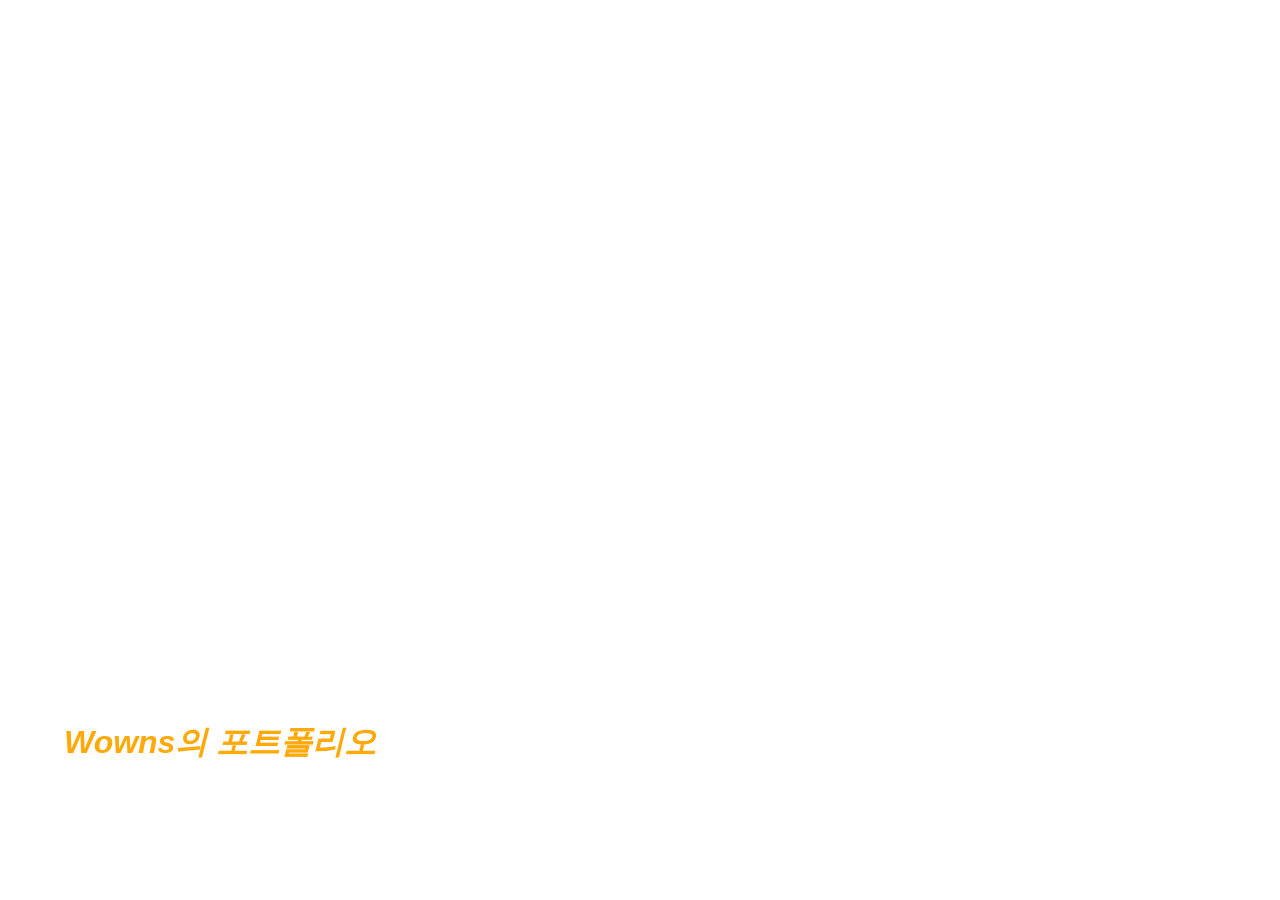
<file: index.html>
<!doctype html>
<html lang="ko">
  <head>
    <meta charset="UTF-8" />
    <meta http-equiv="X-UA-Compatible" content="IE=edge" />
    <meta name="viewport" content="width=device-width, initial-scale=1.0" />
    <meta name="description" content="게임 개발 교육 사이트" />
    <meta name="author" content="게임 개발 교육 팀" />
    <meta name="keywords" content="게임 개발, 교육, 튜토리얼" />

    <meta property="og:type" content="website" />
    <meta property="og:site_name" content="Wowns" />
    <meta property="og:title" content="intro" />
    <meta property="og:description" content="게임 기획 관련 문서" />
    <meta property="og:image" content="./name_seo.png" />
    <!-- 자신의 홈페이지 주소로 URL을 변경할 것!!! -->
    <meta property="og:url" content="https://wowns01.netlify.app/" />
    <link rel="stylesheet" href="/main.css" />
    <link rel="icon" type="image/x-icon" href="/favicon.ico" />
    <title>Intro</title>
  </head>

  <body>
    <div style="position: fixed; z-index: -1; width: 100%; height: 100%">
      <!-- <iframe
        width="100%"
        height="100%"
        src="https://www.youtube.com/embed/6XGeJwsUP9c?si=xDtyFE08Fcg2meUK&autoplay=1&mute=1&loop=1&playlist=6XGeJwsUP9c"
        title="YouTube video player"
        frameborder="0"
        allow="
          accelerometer;
          autoplay;
          clipboard-write;
          encrypted-media;
          gyroscope;
          picture-in-picture;
          web-share;
        "
        referrerpolicy="strict-origin-when-cross-origin"
        allowfullscreen
      >
      </iframe> -->
      <!-- <iframe width="100%" height="100%" 
     src="https://www.youtube.com/embed/Uxu0wlEnRQg?si=BqgI-zpD91nxb0X5&autoplay=1&mute=1&loop=1&playlist=Uxu0wlEnRQg" 
     title="YouTube video player" frameborder="0" 
     allow="accelerometer; autoplay; clipboard-write; encrypted-media; gyroscope; picture-in-picture; web-share" 
     referrerpolicy="strict-origin-when-cross-origin" allowfullscreen>
    </iframe> -->
<iframe width="100%" height="100%" 
src="https://www.youtube.com/embed/JDr5VYfuLXY?si=EQsjELhDawP8HncG&autoplay=1&mute=1&loop=1&playlist=JDr5VYfuLXY" 
title="YouTube video player" frameborder="0" 
allow="accelerometer; autoplay; clipboard-write; encrypted-media; gyroscope; picture-in-picture; web-share" 
referrerpolicy="strict-origin-when-cross-origin" allowfullscreen></iframe>

    </div>
    <div>
      <!-- <a id="portfolio-link" href="/pages/index.html">XXX의 포트폴리오</a> -->
      <a id="pl" href="/pages/index.html">Wowns의 포트폴리오</a>
    </div>
  </body>
</html>
</file>
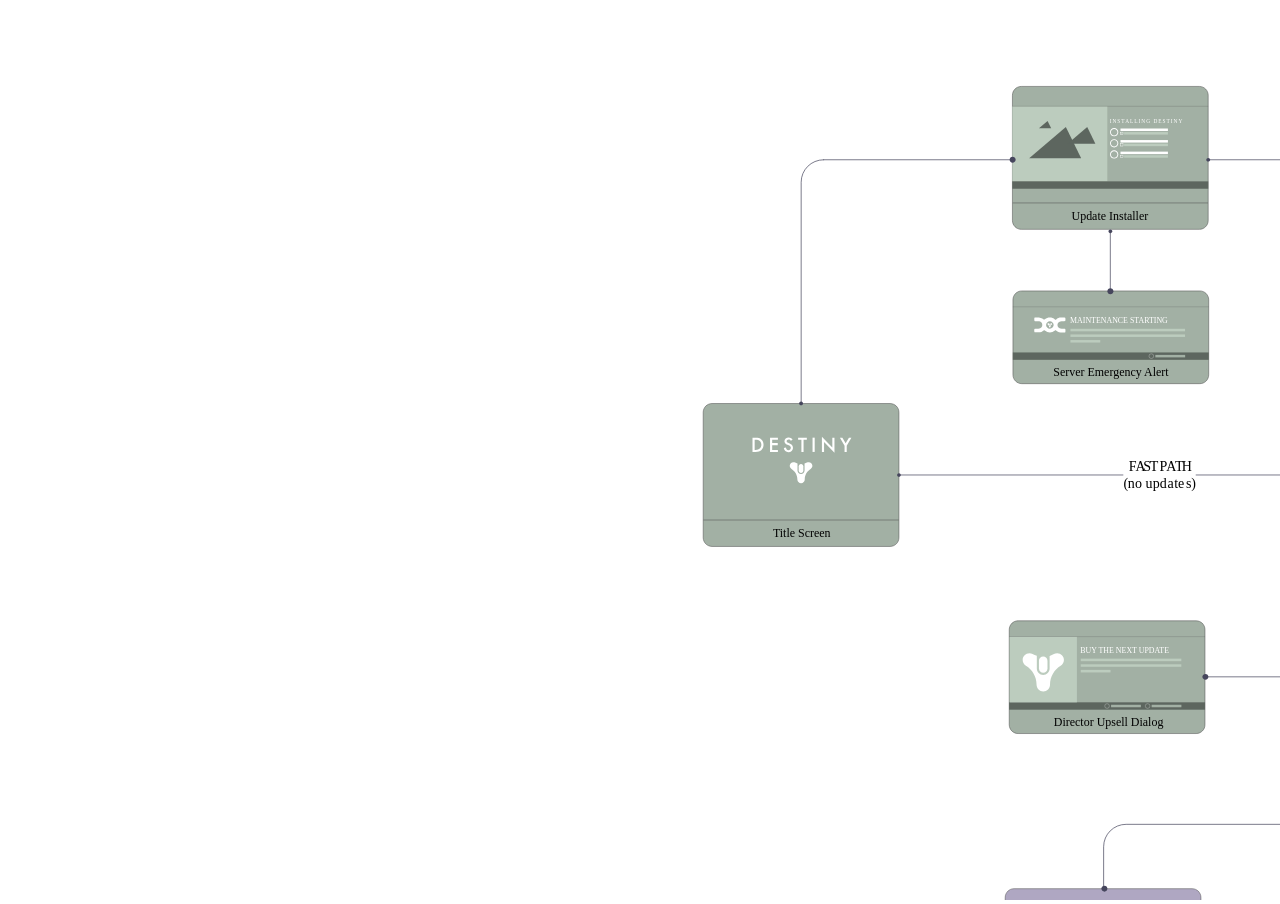
<file: pages/page11.html>
<!doctype html>
<html lang="ko">
  <head>
    <meta charset="UTF-8" />
    <meta name="viewport" content="width=device-width, initial-scale=1.0" />
    <title>문서1</title>
    <style>
      #myPDF {
        width: 100%;
        height: 100vh;
      }

      body {
        margin: 0;
        padding: 0;
        overflow: hidden;
      }
    </style>
  </head>
  <body>
    <iframe
      title="document"
      id="myPDF"
      src="/contents/Destiny_flowchart_v9.svg"
      frameborder="0"
    ></iframe>
  </body>
</html>
</file>
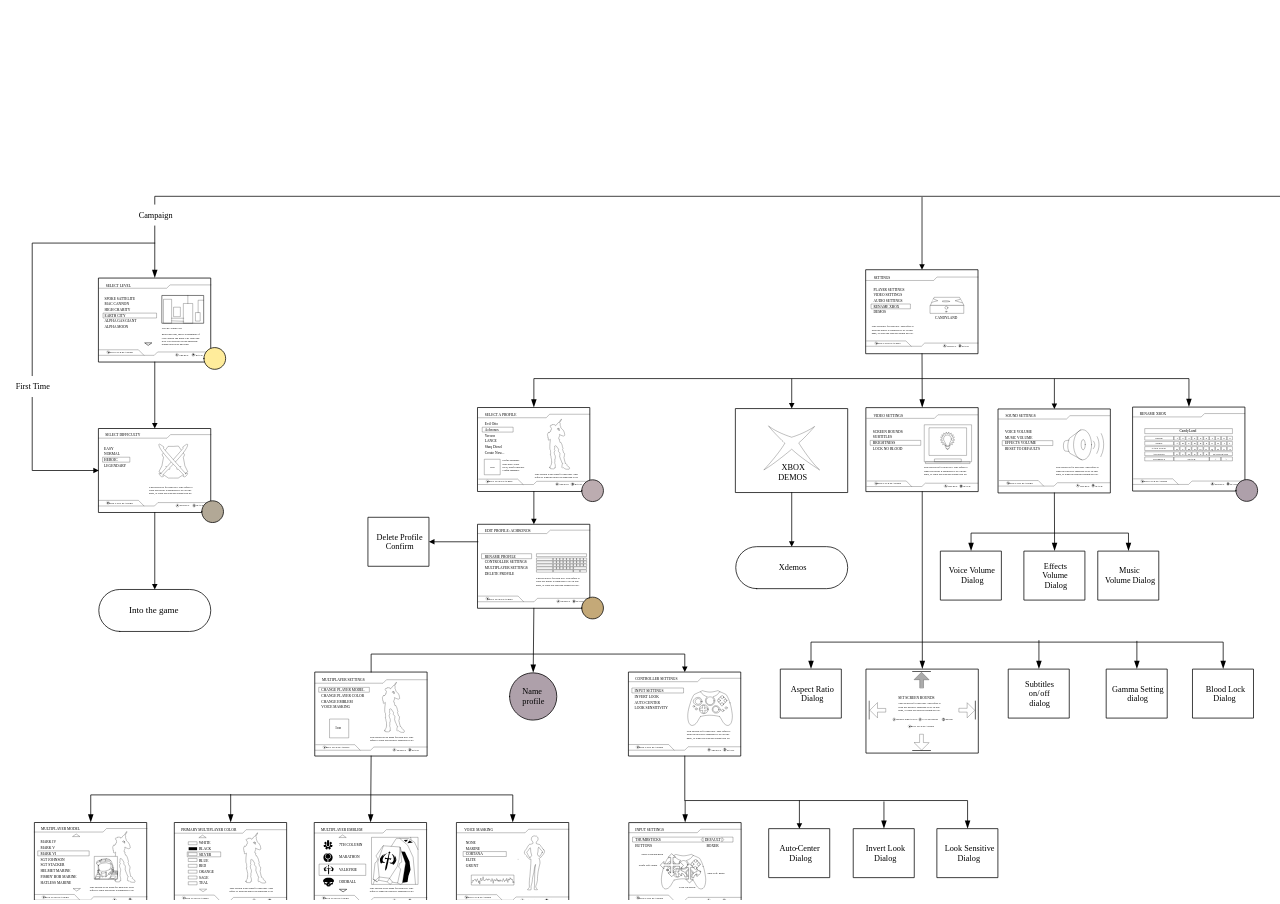
<file: pages/page12.html>
<!doctype html>
<html lang="ko">
  <head>
    <meta charset="UTF-8" />
    <meta name="viewport" content="width=device-width, initial-scale=1.0" />
    <title>문서1</title>
    <style>
      #myPDF {
        width: 100%;
        height: 100vh;
      }

      body {
        margin: 0;
        padding: 0;
        overflow: hidden;
      }
    </style>
  </head>
  <body>
    <iframe
      title="document"
      id="myPDF"
      src="/contents/halo2_for+plotter.svg"
      frameborder="0"
    ></iframe>
  </body>
</html>
</file>
<file: main.css>
body {
  padding: 0;
  margin: 0;
  height: 100vh; /* 화면 전체 높이로 설정 */

}


#portfolio-link {
  /* display: flex; */
  position: fixed;
  left: 5%;
  bottom: 5%;
  color: wheat;
  text-decoration: none;
  font-family:
    "Lucida Sans", "Lucida Sans Regular", "Lucida Grande",
    "Lucida Sans Unicode", Geneva, Verdana, sans-serif;
  font-size: 2rem;
  font-weight: 800;
  font-style: italic;
}

#pl {
  /* display: flex; */
  position: fixed;
  left: 5%;
  bottom: 15%;
  color: rgb(255, 169, 10);
  text-decoration: none;
  font-family:
    "Lucida Sans", "Lucida Sans Regular", "Lucida Grande",
    "Lucida Sans Unicode", Geneva, Verdana, sans-serif;
  font-size: 2rem;
  font-weight: 800;
  font-style: italic;
}
</file>
